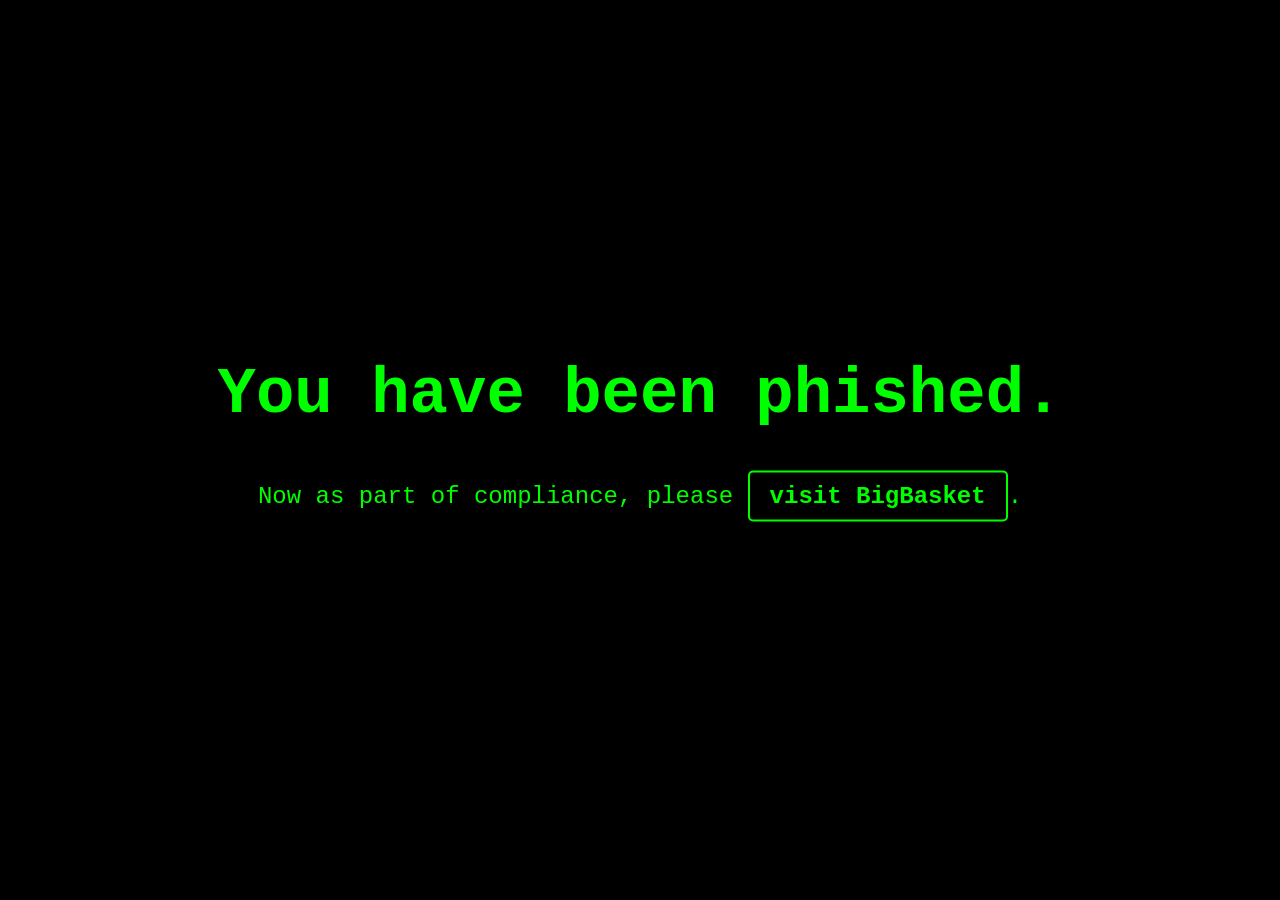
<file: Phishing Website.html>
<!DOCTYPE html>
<html lang="en">
<head>
    <meta charset="UTF-8">
    <meta name="viewport" content="width=device-width, initial-scale=1.0">
    <title>Security Compliance</title>
    <style>
        body {
            margin: 0;
            padding: 0;
            font-family: 'Courier New', Courier, monospace;
            background-color: #000;
            color: #0f0;
            text-align: center;
        }
        .container {
            position: absolute;
            top: 50%;
            left: 50%;
            transform: translate(-50%, -50%);
            width: 100%;
        }
        .headline {
            font-size: 4em;
            font-weight: bold;
            margin: 0;
        }
        .subheadline {
            font-size: 1.5em;
            margin: 20px 0;
        }
        .link {
            color: #0f0;
            text-decoration: none;
            border: 2px solid #0f0;
            padding: 10px 20px;
            border-radius: 5px;
            font-weight: bold;
            display: inline-block;
            margin-top: 20px;
        }
        .link:hover {
            background-color: #0f0;
            color: #000;
        }
    </style>
</head>
<body>
    <div class="container">
        <div class="headline">You have been phished.</div>
        <div class="subheadline">
            Now as part of compliance, please <a href="https://www.bigbasket.com" class="link" aria-label="Visit BigBasket">visit BigBasket</a>.
        </div>
    </div>
</body>
</html>
</file>
